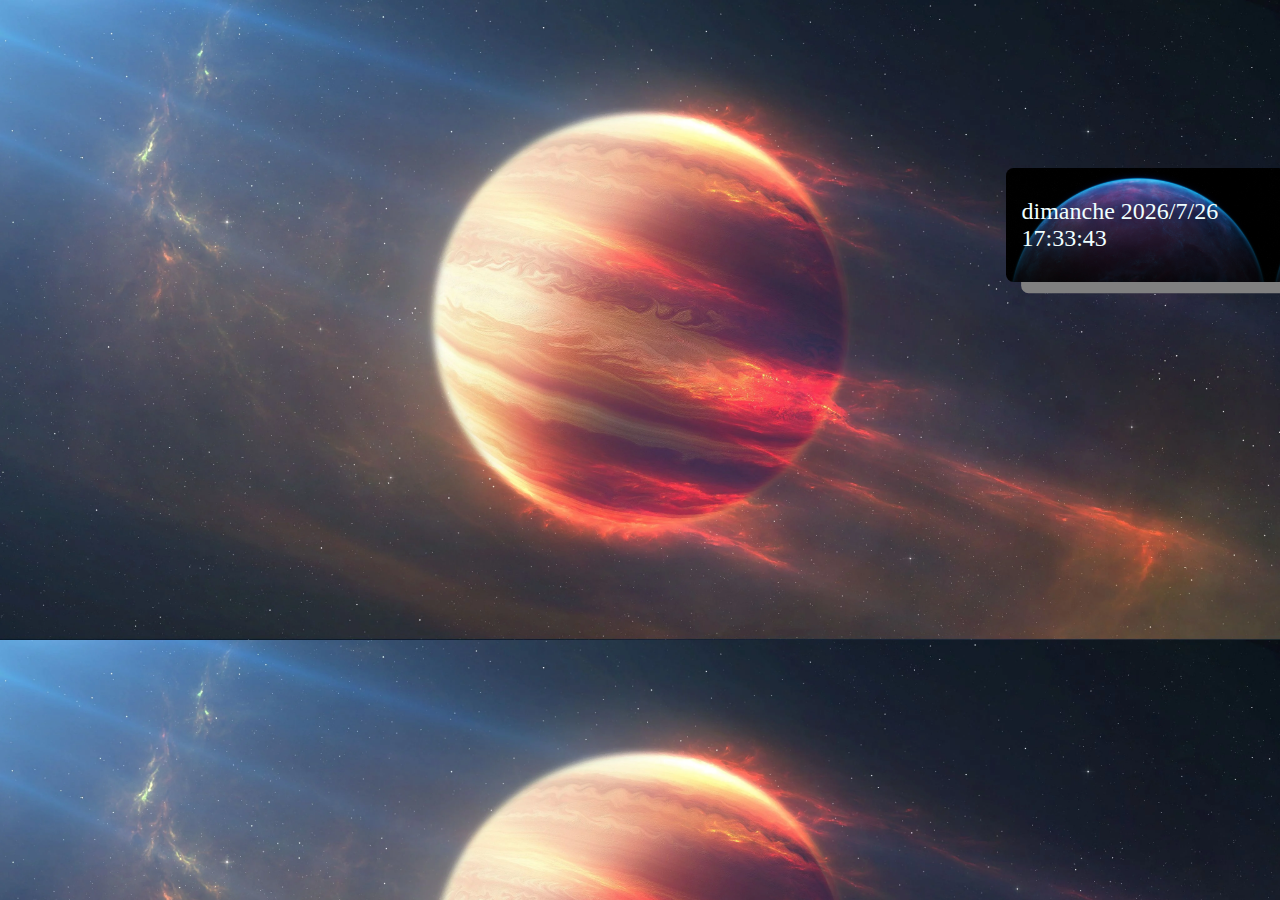
<file: horloge/index.html>
<!DOCTYPE html>
<html>
    <head>
        <meta charset="utf-8">
        <title></title>
        <link rel="stylesheet" href="css/index.css">
        <script defer src="js/index.js"></script>
    </head>

    <body onload="afficherDate()">
        <div id="horloge">dateActuel</div>

    </body>
</html>
</file>
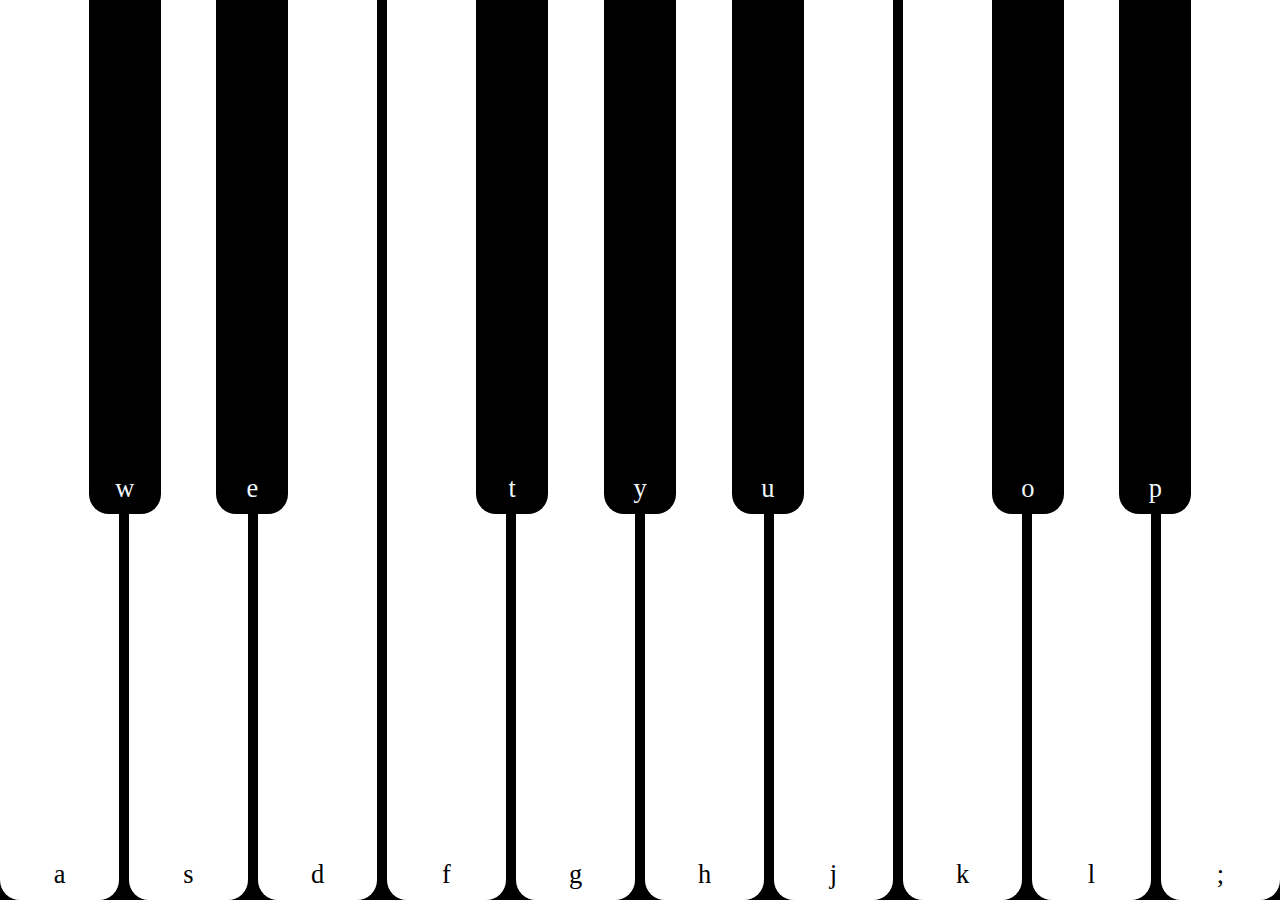
<file: piano/index.html>
<!DOCTYPE html>
<html>
    <head>
        <meta charset="utf-8">
        <title></title>
        <link rel="stylesheet" href="css/index.css">
        <script defer src="js/index.js"></script>
    </head>

    <body>
        <div id="piano" class="container">
            <div data-key="65" class=" toucheblanche a">a</div>
            <div data-key="83" class=" toucheblanche s">s</div>
            <div data-key="68" class=" toucheblanche d">d</div>
            <div data-key="70" class=" toucheblanche f">f</div>
            <div data-key="71" class=" toucheblanche g">g</div>
            <div data-key="72" class=" toucheblanche h">h</div>
            <div data-key="74" class=" toucheblanche j">j</div>
            <div data-key="75" class=" toucheblanche k">k</div>
            <div data-key="76" class=" toucheblanche l">l</div>
            <div data-key="186" class=" toucheblanche point-virgule">;</div>
            <div class="droite">
              <div data-key="87" class=" touchenoir w">w</div>
              <div data-key="69" class=" touchenoir e">e</div>
            </div>
            <div class="gauche">
              <div data-key="79" class=" touchenoir o" >o</div>
              <div data-key="80" class=" touchenoir p" >p</div>
            </div>
            <div class="milieu"> 
              <div data-key="84" class=" touchenoir t" >t </div>
              <div data-key="89" class=" touchenoir y" >y</div>
              <div data-key="85" class=" touchenoir u" >u</div>
            </div>
          </div>
          <audio src="audio/001.mp3"  data-key="65"></audio>
          <audio src="audio/002.mp3"  data-key="87"></audio>
          <audio src="audio/003.mp3"  data-key="83"></audio>
          <audio src="audio/004.mp3"  data-key="69"></audio>
          <audio src="audio/005.mp3"  data-key="68"></audio>
          <audio src="audio/006.mp3"  data-key="70"></audio>
          <audio src="audio/007.mp3"  data-key="84"></audio>
          <audio src="audio/008.mp3"  data-key="71"></audio>
          <audio src="audio/009.mp3"  data-key="89"></audio>
          <audio src="audio/010.mp3"  data-key="72"></audio>
          <audio src="audio/011.mp3"  data-key="85"></audio>
          <audio src="audio/012.mp3"  data-key="74"></audio>
          <audio src="audio/013.mp3"  data-key="75"></audio>
          <audio src="audio/014.mp3"  data-key="79"></audio>
          <audio src="audio/015.mp3"  data-key="76"></audio>
          <audio src="audio/016.mp3"  data-key="80"></audio>
          <audio src="audio/017.mp3"  data-key="186"></audio>
    </body>
</html>
</file>
<file: horloge/css/index.css>
html{
    height: 100%;
    width: 100%;
    background-image:url(../img/28488.webp);
    background-size: 100%;
}
body{
    height: 98%;
    width: 97.5%;
    display: grid; 
    grid-auto-columns: 1fr; 
    grid-auto-rows: 1fr; 
    grid-template-columns: 1fr 1fr 2fr 1fr; 
    grid-template-rows: 2fr 1fr 8fr; 
    gap: 0px 0px; 
    grid-template-areas: 
      ". . . ."
      ". bouton . horloge"
      ". . . ."; 
}

#horloge:hover{
        transform: scale(1.09);

        transition: all 3s;
}

#horloge{
    height: 100%;
    width: 100%;
    grid-area: horloge;
    background-image: url(../img/blue-planet--starkiteckt-wallpaper.jpg);
    background-size: 94%;
    box-shadow: 4mm 3mm grey;
    border-radius: 2mm;
    display: flex;
    align-items: center;
    padding: 4mm;
    font-size: 150%;
    color: azure;
    

}
</file>
<file: piano/css/index.css>
html, body{
    /* height: 100%; */
    width: 100%;
    background-color: black;
    margin: 0;
}
.container {  
    height: 100vh;
    display: grid;
    grid-template-columns: 1fr 1fr 1fr 1fr 1fr 1fr 1fr 1fr 1fr 1fr;
    grid-template-rows: 2fr 1.5fr;
    grid-auto-columns: 1fr;
    grid-auto-rows: 1fr;
    gap: 0px 10px;
    grid-auto-flow: row;
    grid-template-areas:
      "droite droite droite milieu milieu milieu milieu gauche gauche gauche"
      "a s d f g h j k l point-virgule";
  }
  
  .a { grid-area: a; }
  
  .s { grid-area: s; }
  
  .d { grid-area: d; }
  
  .f { grid-area: f; }
  
  .g { grid-area: g; }
  
  .h { grid-area: h; }
  
  .j { grid-area: j; }
  
  .k { grid-area: k; }
  
  .l { grid-area: l; }
  
  .point-virgule { grid-area: point-virgule; }
  
  .droite {  display: grid;
    grid-template-columns: 0.8fr 0.65fr 0.5fr 0.65fr 0.8fr;
    grid-template-rows: 1fr 1fr 1fr 1fr;
    gap: 0px 0px;
    grid-auto-flow: row;
    grid-template-areas:
      ". w . e ."
      ". w . e ."
      ". w . e ."
      ". w . e .";
    grid-area: droite;
    background-color: white;
  }
  
  .w { grid-area: w; }
  
  .e { grid-area: e; }
  
  .gauche {  display: grid;
    grid-template-columns: 0.8fr 0.65fr 0.5fr 0.65fr 0.8fr;
    grid-template-rows: 1fr 1fr 1fr;
    gap: 0px 0px;
    grid-auto-flow: row;
    grid-template-areas:
      ". o . p ."
      ". o . p ."
      ". o . p .";
    grid-area: gauche;
    background-color: white;
  }
  
  .o { grid-area: o; }
  
  .p { grid-area: p; }
  
  .milieu {  display: grid;
    grid-template-columns: 0.8fr 0.65fr 0.5fr 0.65fr 0.5fr 0.65fr 0.8fr;
    grid-template-rows: 1fr 1fr 1fr;
    gap: 0px 0px;
    grid-auto-flow: row;
    grid-template-areas:
      ". t . y . u ."
      ". t . y . u ."
      ". t . y . u .";
    grid-area: milieu;
    background-color: white;
  }
  
  .t { grid-area: t; }
  
  .y { grid-area: y; }
  
  .u { grid-area: u; }

  .touchenoir{
    background-color: black;
    color: aliceblue;
    display: flex;
    align-items: flex-end;
    justify-content: center;
    text-align: center;
    font-size: 7mm;
    padding: 10px;
    border-bottom-right-radius: 20px;
    border-bottom-left-radius: 20px;
    transition: all 70ms ease;
  }
  .toucheblanche{
    background-color: white;
    padding: 10px;
    display: flex;
    align-items: flex-end;
    justify-content: center;
    text-align: center;
    font-size: 7mm;
    border-bottom-right-radius: 20px;
    border-bottom-left-radius: 20px;
    transition: all 70ms ease;
  }

.key{

  transform: scale(1 .2);
  box-shadow: 0 0 10px orange;
  border-radius: 5px;
  border-color: orange;
}
</file>
